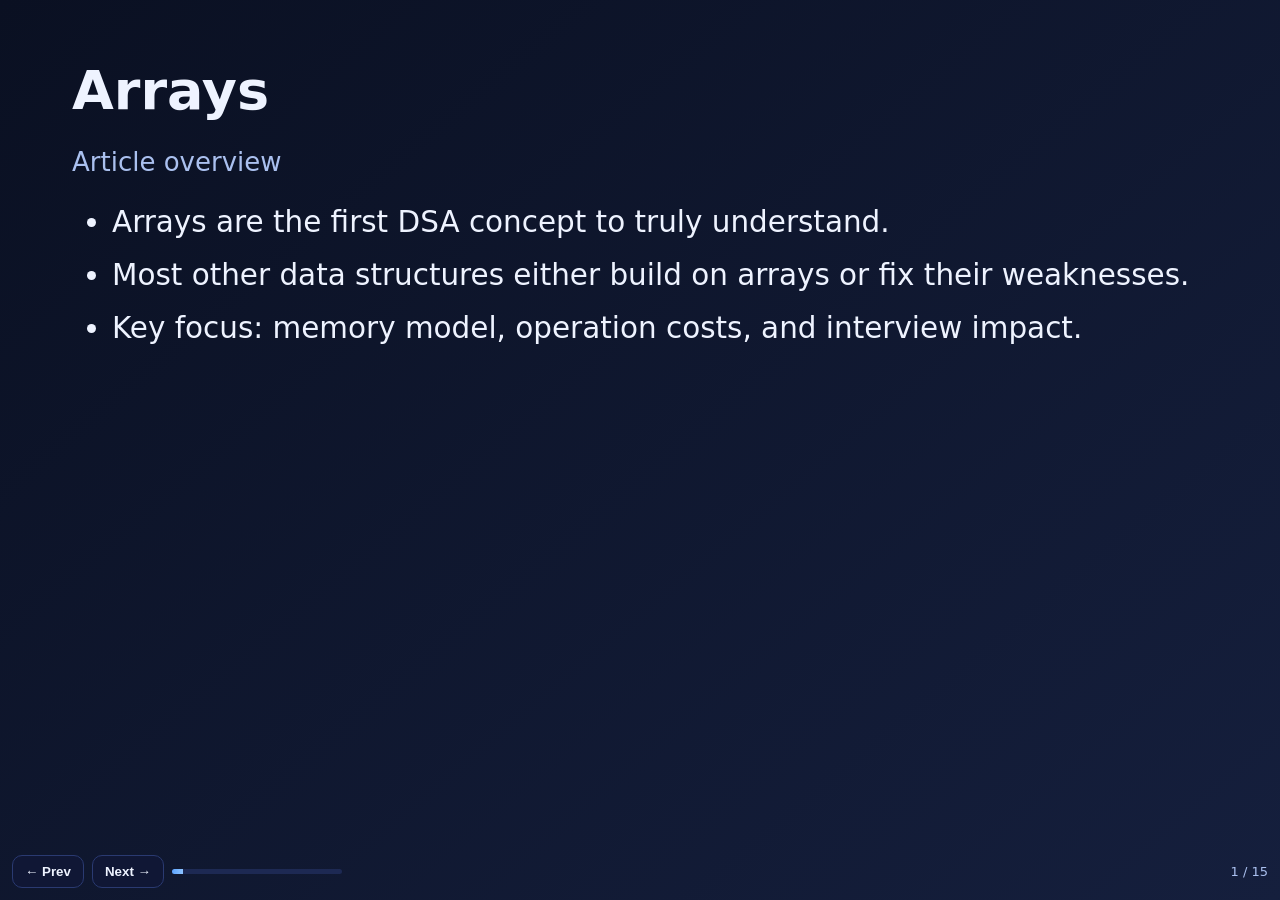
<file: docs/decks/arrays-article-deck.html>
<!doctype html><html><head><meta charset="utf-8"><meta name="viewport" content="width=device-width,initial-scale=1"><title>Arrays — Article Walkthrough</title>
<style>
body{margin:0;font-family:Inter,system-ui;background:linear-gradient(140deg,#0a1022,#151f3d);color:#eef3ff;overflow:hidden}
.slide{display:none;width:100vw;height:100vh;padding:56px 72px;box-sizing:border-box}
.slide.active{display:block;animation:fade .2s ease}
h2{font-size:clamp(34px,5vw,54px);line-height:1.1;margin:.1em 0 .2em} .sub{color:#aac0ef;font-size:clamp(18px,2.2vw,26px)}
ul{max-width:1080px} li{font-size:clamp(22px,2.3vw,33px);line-height:1.35;margin:.45em 0}
.hud{position:fixed;left:12px;right:12px;bottom:12px;display:flex;gap:8px;align-items:center}
button{border:1px solid #2a3a71;background:#101735;color:#eef3ff;border-radius:10px;padding:8px 12px;font-weight:600}
.counter{margin-left:auto;color:#aac0ef;font-size:13px} .progress{width:170px;height:5px;background:#1d2953;border-radius:999px;overflow:hidden} .bar{height:100%;width:0%;background:linear-gradient(90deg,#5da4ff,#8cc3ff)}
@keyframes fade{from{opacity:.2;transform:translateY(6px)}to{opacity:1;transform:none}}
@media(max-width:900px){.slide{padding:24px 20px} li{font-size:24px}}
</style></head><body>
<section class="slide active"><h2>Arrays</h2><p class="sub">Article overview</p><ul><li>Arrays are the first DSA concept to truly understand.</li><li>Most other data structures either build on arrays or fix their weaknesses.</li><li>Key focus: memory model, operation costs, and interview impact.</li></ul></section><section class="slide"><h2>What is an array (or list)?</h2><p class="sub">Foundational definition</p><ul><li>An array stores multiple values in a specific order.</li><li>Everyday examples: TODO list, friends list, input sequence.</li><li>Conceptually simple, but performance behavior matters.</li></ul></section><section class="slide"><h2>Creating an array blocks off a contiguous block of memory</h2><p class="sub">Under-the-hood model</p><ul><li>Arrays allocate one contiguous memory block for all elements.</li><li>Contiguity is the most important property to remember.</li><li>This enables fast access but makes middle edits expensive.</li></ul></section><section class="slide"><h2>Indexing an array is O(1) time</h2><p class="sub">Why constant-time access works</p><ul><li>Address math: base + index * element_size.</li><li>No traversal is needed for arr[0], arr[5], or arr[n-1].</li><li>That is why indexing is constant-time.</li></ul></section><section class="slide"><h2>Most programming languages provide a dynamic array implementation</h2><p class="sub">Python list / Java ArrayList / C++ vector</p><ul><li>Dynamic arrays still use contiguous memory.</li><li>When capacity runs out, runtime allocates a larger block and copies elements.</li><li>This resize cost is occasional, not constant.</li></ul></section><section class="slide"><h2>Inserting at the end is O(1) amortized</h2><p class="sub">Append behavior</p><ul><li>Most appends are O(1): write into next free slot.</li><li>Resize moments cost O(n) due to copying.</li><li>Across many operations, average append cost is amortized O(1).</li></ul></section><section class="slide"><h2>Inserting anywhere else is O(n)</h2><p class="sub">Shift cost</p><ul><li>Middle insertion requires shifting right-side elements.</li><li>Order and contiguity must be preserved.</li><li>Worst-case insertion away from end is linear.</li></ul></section><section class="slide"><h2>Deleting from the end is O(1)</h2><p class="sub">Cheap removal</p><ul><li>Pop from end only decreases logical size.</li><li>No shifting is required.</li><li>This is constant-time.</li></ul></section><section class="slide"><h2>Deleting from anywhere else is O(n)</h2><p class="sub">Gap-filling shift</p><ul><li>Middle deletion shifts right-side elements left.</li><li>The farther the gap, the more movement required.</li><li>Hence linear-time behavior.</li></ul></section><section class="slide"><h2>Searching is O(n)… unless sorted</h2><p class="sub">Linear vs binary search</p><ul><li>Unsorted arrays require linear scan: O(n).</li><li>Sorted arrays enable binary search: O(log n).</li><li>Sortedness changes the search strategy completely.</li></ul></section><section class="slide"><h2>Sorting is usually O(n log n)</h2><p class="sub">General-purpose sorting</p><ul><li>Typical practical sorts (QuickSort/MergeSort/HeapSort/Timsort) are O(n log n).</li><li>Quadratic sorts are mostly educational in modern practice.</li><li>Complexity awareness is critical in interviews.</li></ul></section><section class="slide"><h2>Sometimes you can sort in O(n)</h2><p class="sub">Constraint-driven optimization</p><ul><li>If values are bounded (like small integer range), counting sort can reach O(n).</li><li>This is often the difference between pass and TLE.</li><li>Use constraints as design hints.</li></ul></section><section class="slide"><h2>Know common array ops in your language</h2><p class="sub">Python list operation costs</p><ul><li>len: O(1), append: O(1) amortized, pop from end: O(1).</li><li>insert/remove/min/max usually involve O(n) behavior.</li><li>Operation-cost literacy improves solution quality before coding.</li></ul></section><section class="slide"><h2>2D arrays (matrices)</h2><p class="sub">Array of arrays</p><ul><li>Used for grids, games, maps, image-like data.</li><li>Access remains O(1): grid[row][col].</li><li>Nested loops can quickly increase runtime.</li></ul></section><section class="slide"><h2>Final takeaway</h2><p class="sub">Why this matters</p><ul><li>Master arrays first: indexing, shifting, and amortized behavior.</li><li>These mechanics appear repeatedly in interview problems.</li><li>Everything else in DSA builds on this mental model.</li></ul></section>
<div class="hud"><button id="p">← Prev</button><button id="n">Next →</button><div class="progress"><div class="bar" id="b"></div></div><div class="counter" id="c"></div></div>
<script>
const s=[...document.querySelectorAll('.slide')];let i=0;const c=document.getElementById('c'),b=document.getElementById('b');
function show(x){i=Math.max(0,Math.min(s.length-1,x));s.forEach((el,k)=>el.classList.toggle('active',k===i));c.textContent=`${i+1} / ${s.length}`;b.style.width=`${((i+1)/s.length)*100}%`;}
document.getElementById('p').onclick=()=>show(i-1);document.getElementById('n').onclick=()=>show(i+1);
window.addEventListener('keydown',e=>{if(['ArrowRight',' ','PageDown'].includes(e.key))show(i+1);if(['ArrowLeft','PageUp'].includes(e.key))show(i-1);});
let sx=0,sy=0;window.addEventListener('touchstart',e=>{const t=e.changedTouches[0];sx=t.clientX;sy=t.clientY;},{passive:true});
window.addEventListener('touchend',e=>{const t=e.changedTouches[0];const dx=t.clientX-sx,dy=t.clientY-sy;if(Math.abs(dx)>50&&Math.abs(dx)>Math.abs(dy)){dx<0?show(i+1):show(i-1)}},{passive:true});
show(0);
</script></body></html>
</file>
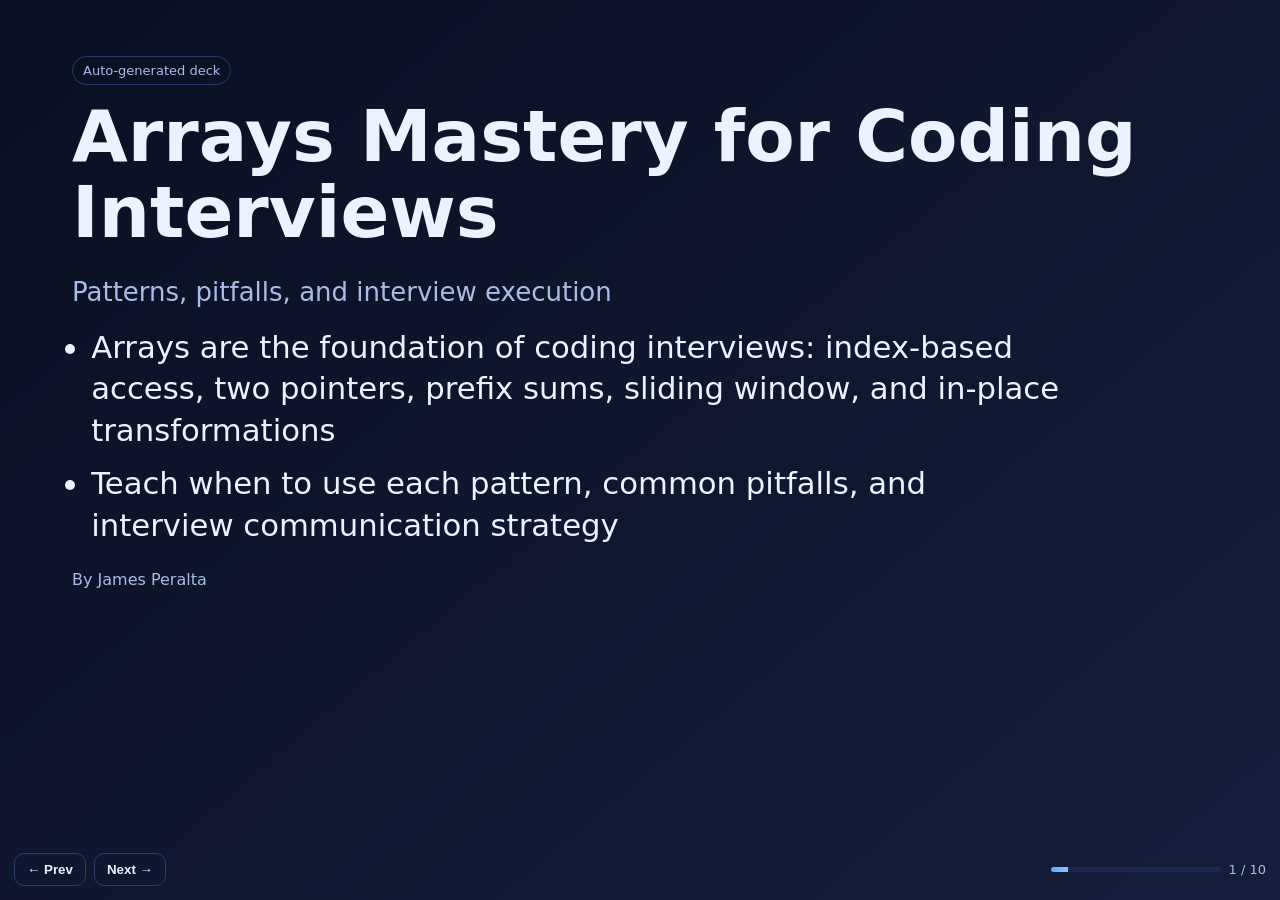
<file: docs/decks/arrays-deck.html>
<!doctype html>
<html lang="en">
<head>
  <meta charset="utf-8" />
  <meta name="viewport" content="width=device-width, initial-scale=1" />
  <title>Arrays Mastery for Coding Interviews</title>
  <style>
    :root { --bg:#0a1022; --bg2:#141d3a; --text:#ecf2ff; --muted:#a9bce8; --card:#0f1630; --line:#2b3b70; --accent:#5da4ff; }
    * { box-sizing:border-box; }
    body { margin:0; font-family:Inter,system-ui,-apple-system,Segoe UI,Roboto,sans-serif; background:linear-gradient(140deg,var(--bg),var(--bg2)); color:var(--text); overflow:hidden; }
    .deck { width:100vw; height:100vh; position:relative; }
    .slide { display:none; width:100%; height:100%; padding:56px 72px; }
    .slide.active { display:block; animation:fade .22s ease; }
    .cover h1 { font-size: clamp(40px, 7vw, 72px); line-height:1.05; margin:.2em 0; }
    h2 { font-size: clamp(34px, 5vw, 52px); margin:.1em 0 .2em; }
    .sub { color:var(--muted); font-size: clamp(18px,2.2vw,26px); margin-bottom:20px; }
    ul { margin:0; padding-left:1.2em; max-width:1000px; }
    li { font-size: clamp(22px,2.4vw,34px); line-height:1.35; margin:.4em 0; }
    .badge { display:inline-block; border:1px solid var(--line); padding:6px 10px; border-radius:999px; color:var(--muted); font-size:13px; }
    .author { margin-top:24px; color:var(--muted); font-size:16px; }
    .hud { position:fixed; bottom:14px; left:14px; right:14px; display:flex; align-items:center; gap:8px; }
    .btn { border:1px solid var(--line); background:var(--card); color:var(--text); border-radius:10px; padding:8px 12px; cursor:pointer; font-weight:600; }
    .spacer { flex:1; }
    .counter { color:var(--muted); font-size:13px; }
    .progress { height:5px; background:#1c2851; border-radius:999px; overflow:hidden; min-width:170px; }
    .progress > div { height:100%; width:0%; background:linear-gradient(90deg,var(--accent),#8cc3ff); }
    @keyframes fade { from { opacity:.15; transform:translateY(6px); } to { opacity:1; transform:translateY(0); } }
    @media (max-width: 900px) { .slide { padding:26px 20px; } .hud { bottom:8px; left:8px; right:8px; } li { font-size:24px; } }
  </style>
</head>
<body>
  <div class="deck" id="deck">
    
        <section class="slide cover">
          <div class="badge">Auto-generated deck</div>
          <h1>Arrays Mastery for Coding Interviews</h1>
          <p class="sub">Patterns, pitfalls, and interview execution</p>
          <ul><li>Arrays are the foundation of coding interviews: index-based access, two pointers, prefix sums, sliding window, and in-place transformations</li><li>Teach when to use each pattern, common pitfalls, and interview communication strategy</li></ul>
          <div class="author">By James Peralta</div>
        </section>
        
    <section class="slide"> 
      <h2>Problem</h2>
      <p class="sub">Why this matters now</p>
      <ul><li>Arrays are the foundation of coding interviews: index-based access, two pointers, prefix sums, sliding window, and in-place transformations</li>
<li>Current workflows are fragmented</li>
<li>Impact compounds with scale</li></ul>
    </section>
    
    <section class="slide"> 
      <h2>Core Idea</h2>
      <p class="sub">The proposed solution</p>
      <ul><li>Teach when to use each pattern, common pitfalls, and interview communication strategy</li>
<li>Simple UX, strong defaults</li>
<li>Automate repetitive steps</li></ul>
    </section>
    
    <section class="slide"> 
      <h2>How It Works</h2>
      <p class="sub">Three-step flow</p>
      <ul><li>Input</li>
<li>Intelligent processing</li>
<li>Clear output and actions</li></ul>
    </section>
    
    <section class="slide"> 
      <h2>Architecture</h2>
      <p class="sub">System view</p>
      <ul><li>Refine with concrete examples and measurable outcomes</li>
<li>Reliable orchestration</li>
<li>Observability and fail-safes</li></ul>
    </section>
    
    <section class="slide"> 
      <h2>Use Cases</h2>
      <p class="sub">Who benefits first</p>
      <ul><li>Refine with concrete examples and measurable outcomes</li>
<li>Primary persona + top workflow</li>
<li>Expansion paths</li></ul>
    </section>
    
    <section class="slide"> 
      <h2>Roadmap</h2>
      <p class="sub">Execution plan</p>
      <ul><li>Phase 1: MVP</li>
<li>Phase 2: feedback loop</li>
<li>Phase 3: scale + polish</li></ul>
    </section>
    
    <section class="slide"> 
      <h2>Success Metrics</h2>
      <p class="sub">How we know this works</p>
      <ul><li>Activation</li>
<li>Retention</li>
<li>Time saved</li>
<li>Quality score</li></ul>
    </section>
    
    <section class="slide"> 
      <h2>Risks &amp; Mitigations</h2>
      <p class="sub">What could go wrong</p>
      <ul><li>Refine with concrete examples and measurable outcomes</li>
<li>Operational risk → guardrails</li>
<li>Adoption risk → onboarding</li></ul>
    </section>
    
        <section class="slide">
          <h2>Next Step</h2>
          <p class="sub">Pick one milestone and execute this week</p>
          <ul>
            <li>Decide owner + deadline</li>
            <li>Ship a demo</li>
            <li>Collect feedback and iterate</li>
          </ul>
        </section>
        
  </div>

  <div class="hud">
    <button class="btn" id="prev">← Prev</button>
    <button class="btn" id="next">Next →</button>
    <div class="spacer"></div>
    <div class="progress"><div id="bar"></div></div>
    <div class="counter" id="counter">1 / 1</div>
  </div>

  <script>
    const slides=[...document.querySelectorAll('.slide')];
    let i=0;
    const counter=document.getElementById('counter');
    const bar=document.getElementById('bar');
    function show(idx){
      i=Math.max(0,Math.min(slides.length-1,idx));
      slides.forEach((s,k)=>s.classList.toggle('active',k===i));
      counter.textContent=`${i+1} / ${slides.length}`;
      bar.style.width=`${((i+1)/slides.length)*100}%`;
    }
    document.getElementById('prev').onclick=()=>show(i-1);
    document.getElementById('next').onclick=()=>show(i+1);
    window.addEventListener('keydown',e=>{
      if(e.key==='ArrowRight'||e.key===' '||e.key==='PageDown') show(i+1);
      if(e.key==='ArrowLeft'||e.key==='PageUp') show(i-1);
      if(e.key==='Home') show(0);
      if(e.key==='End') show(slides.length-1);
    });
    let sx=0, sy=0;
    window.addEventListener('touchstart',e=>{const t=e.changedTouches[0]; sx=t.clientX; sy=t.clientY;},{passive:true});
    window.addEventListener('touchend',e=>{const t=e.changedTouches[0]; const dx=t.clientX-sx, dy=t.clientY-sy; if(Math.abs(dx)>50&&Math.abs(dx)>Math.abs(dy)){ if(dx<0)show(i+1); else show(i-1); } },{passive:true});
    show(0);
  </script>
</body>
</html>
</file>
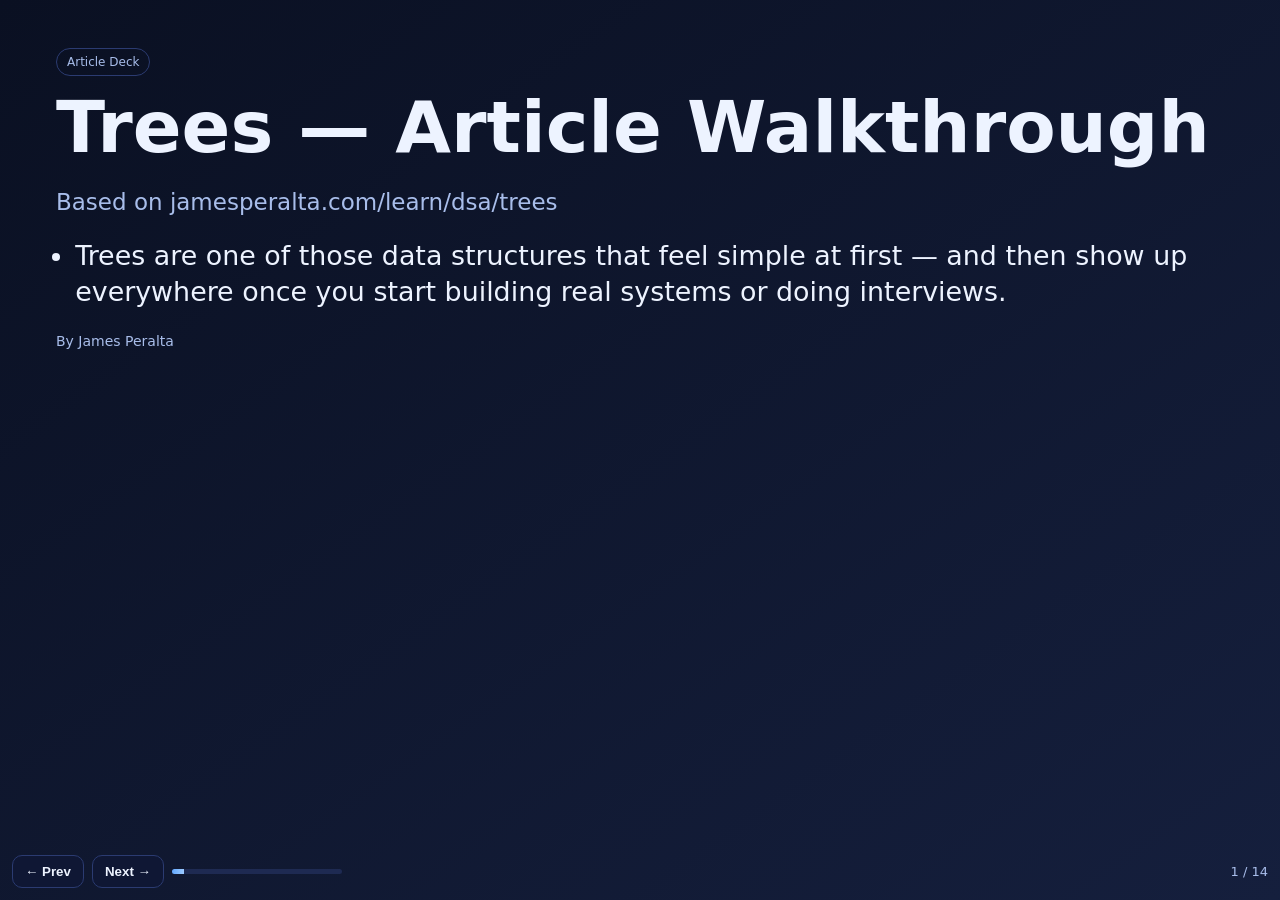
<file: docs/decks/trees-article-deck.html>
<!doctype html>
<html lang="en"><head>
<meta charset="utf-8" />
<meta name="viewport" content="width=device-width, initial-scale=1" />
<title>Trees — Article Walkthrough</title>
<style>
:root{--bg:#0a1022;--bg2:#151f3d;--text:#edf3ff;--muted:#a8bdea;--line:#2b3b71;--card:#0f1734;--accent:#63a8ff}
*{box-sizing:border-box} body{margin:0;font-family:Inter,system-ui;background:linear-gradient(145deg,var(--bg),var(--bg2));color:var(--text);overflow:hidden}
.slide{display:none;width:100vw;height:100vh;padding:48px 56px} .slide.active{display:block;animation:fade .22s ease}
.cover h1{font-size:clamp(38px,7vw,72px);line-height:1.05;margin:.2em 0}
h2{font-size:clamp(30px,4.7vw,52px);margin:.1em 0 .25em;line-height:1.1} .sub{color:var(--muted);font-size:clamp(16px,2vw,23px)}
.split{display:grid;grid-template-columns:1.15fr .85fr;gap:18px;align-items:start;margin-top:12px}
ul{padding-left:1.2em;margin:0} li{font-size:clamp(20px,2.1vw,30px);line-height:1.35;margin:.38em 0}
.viz{border:1px solid var(--line);background:var(--card);border-radius:14px;padding:14px;min-height:280px}
.v-caption{margin-top:12px;color:var(--muted);font-size:13px}
.visual.cells{display:grid;grid-template-columns:repeat(5,1fr);gap:6px} .visual.cells>div{border:1px solid var(--line);border-radius:8px;padding:14px;text-align:center;font-weight:700}
.visual.table>div{display:flex;justify-content:space-between;border-bottom:1px dashed var(--line);padding:8px 0} .visual.table b{color:#cfe3ff}
.visual.grid{display:grid;grid-template-columns:repeat(3,1fr);gap:6px} .visual.grid>div{height:54px;border:1px solid var(--line);border-radius:8px} .visual.grid .hot{background:linear-gradient(180deg,var(--accent),#8ec4ff)}
.visual.node{display:grid;justify-items:center;gap:8px} .visual.node .n{width:56px;height:56px;border:1px solid var(--line);border-radius:999px;display:grid;place-items:center;font-weight:800} .visual.node .root{background:linear-gradient(180deg,var(--accent),#8ec4ff);color:#0e1730} .visual.node .links{display:flex;gap:44px} .visual.node .links span{display:block;width:2px;height:18px;background:var(--line)} .visual.node .row{display:flex;gap:26px}
.visual.steps{display:grid;gap:8px} .visual.steps>div{border:1px solid var(--line);border-radius:8px;padding:10px 12px}
.visual.queue{display:flex;gap:8px;flex-wrap:wrap} .visual.queue .q{min-width:48px;text-align:center;border:1px solid var(--line);border-radius:8px;padding:10px 12px;background:rgba(255,255,255,.04)}
.visual.balance{display:grid;grid-template-columns:1fr 1fr;gap:8px} .visual.balance>div{border:1px solid var(--line);border-radius:10px;padding:12px;text-align:center} .visual.balance p{margin:.4em 0 0;color:#cfe3ff;font-weight:800}
.visual.bars{display:grid;gap:8px} .visual.bars span{display:block;height:16px;background:linear-gradient(90deg,var(--accent),#8ec4ff);border-radius:999px}
.visual.ring{height:180px;border-radius:50%;border:8px solid var(--accent);display:grid;place-items:center;font-weight:800;text-align:center;padding:20px}
.badge{display:inline-block;border:1px solid var(--line);padding:6px 10px;border-radius:999px;color:var(--muted);font-size:12px} .author{margin-top:22px;color:var(--muted);font-size:14px}
.hud{position:fixed;left:12px;right:12px;bottom:12px;display:flex;align-items:center;gap:8px} button{border:1px solid var(--line);background:var(--card);color:var(--text);border-radius:10px;padding:8px 12px;font-weight:700}
.counter{margin-left:auto;color:var(--muted);font-size:13px} .progress{width:170px;height:5px;background:#1e2a52;border-radius:999px;overflow:hidden} .bar{height:100%;width:0;background:linear-gradient(90deg,var(--accent),#9bcaff)}
@media(max-width:1000px){.slide{padding:20px} .split{grid-template-columns:1fr} .viz{min-height:130px} li{font-size:23px}}
@keyframes fade{from{opacity:.2;transform:translateY(5px)}to{opacity:1;transform:none}}
</style></head>
<body>

    <section class="slide cover active">
      <div class="badge">Article Deck</div>
      <h1>Trees — Article Walkthrough</h1>
      <p class="sub">Based on jamesperalta.com/learn/dsa/trees</p>
      <ul><li>Trees are one of those data structures that feel simple at first — and then show up everywhere once you start building real systems or doing interviews.</li></ul>
      <div class="author">By James Peralta</div>
    </section>
    
    <section class="slide">
      <h2>Trees</h2>
      <p class="sub">From article section</p>
      <div class="split">
        <ul><li>Trees are one of those data structures that feel simple at first — and then show up everywhere once you start building real systems or doing interviews.</li></ul>
        <aside class="viz">
    <div class='visual bars'>
      <span style='width:90%'></span>
      <span style='width:70%'></span>
      <span style='width:55%'></span>
      <span style='width:35%'></span>
    </div>
    <p class='v-caption'>Section snapshot</p>
    </aside>
      </div>
    </section>
    
    <section class="slide">
      <h2>What is a tree?</h2>
      <p class="sub">From article section</p>
      <div class="split">
        <ul><li>A tree is a hierarchical data structure that organizes data in a parent → child relationship.</li>
<li>One node at the top (the root) - Children branch downward - Real-world examples: file systems, org charts, family trees</li></ul>
        <aside class="viz">
    <div class='visual bars'>
      <span style='width:90%'></span>
      <span style='width:70%'></span>
      <span style='width:55%'></span>
      <span style='width:35%'></span>
    </div>
    <p class='v-caption'>Section snapshot</p>
    </aside>
      </div>
    </section>
    
    <section class="slide">
      <h2>Core vocabulary</h2>
      <p class="sub">From article section</p>
      <div class="split">
        <ul><li>Node, root, edge, parent/child, leaf, subtree, ancestors/descendants, siblings, path.</li>
<li>Interviewers expect fluency with this language.</li></ul>
        <aside class="viz">
    <div class='visual bars'>
      <span style='width:90%'></span>
      <span style='width:70%'></span>
      <span style='width:55%'></span>
      <span style='width:35%'></span>
    </div>
    <p class='v-caption'>Section snapshot</p>
    </aside>
      </div>
    </section>
    
    <section class="slide">
      <h2>Height vs depth</h2>
      <p class="sub">From article section</p>
      <div class="split">
        <ul><li>Depth: distance from root down to a node - Height: longest path from node down to a leaf When people say tree height, they usually mean root height.</li></ul>
        <aside class="viz">
    <div class='visual bars'>
      <span style='width:90%'></span>
      <span style='width:70%'></span>
      <span style='width:55%'></span>
      <span style='width:35%'></span>
    </div>
    <p class='v-caption'>Section snapshot</p>
    </aside>
      </div>
    </section>
    
    <section class="slide">
      <h2>Trees are acyclic and connected</h2>
      <p class="sub">From article section</p>
      <div class="split">
        <ul><li>Trees have no cycles and exactly one path between root and any node.</li>
<li>These constraints separate trees from general graphs.</li></ul>
        <aside class="viz">
    <div class='visual bars'>
      <span style='width:90%'></span>
      <span style='width:70%'></span>
      <span style='width:55%'></span>
      <span style='width:35%'></span>
    </div>
    <p class='v-caption'>Section snapshot</p>
    </aside>
      </div>
    </section>
    
    <section class="slide">
      <h2>Balanced vs unbalanced</h2>
      <p class="sub">From article section</p>
      <div class="split">
        <ul><li>Balanced trees preserve logarithmic behavior.</li>
<li>Unbalanced trees can degrade to linked-list-like O(n) behavior.</li></ul>
        <aside class="viz">
        <div class='visual balance'>
          <div><b>Balanced</b><p>O(log n)</p></div>
          <div><b>Unbalanced</b><p>O(n)</p></div>
        </div>
        <p class='v-caption'>Shape affects performance</p>
        </aside>
      </div>
    </section>
    
    <section class="slide">
      <h2>Full vs complete binary trees</h2>
      <p class="sub">From article section</p>
      <div class="split">
        <ul><li>Full: each node has 0 or 2 children - Complete: levels filled left-to-right except possibly the last Heaps rely on complete binary tree structure.</li></ul>
        <aside class="viz">
        <div class='visual table'>
          <div><span>Full tree</span><b>0 or 2 children</b></div>
          <div><span>Complete tree</span><b>left-filled levels</b></div>
        </div>
        <p class='v-caption'>Structural constraints for tree types</p>
        </aside>
      </div>
    </section>
    
    <section class="slide">
      <h2>Defining a tree node</h2>
      <p class="sub">From article section</p>
      <div class="split">
        <ul><li>At the core, trees are nodes with pointers/references to children.</li>
<li>Binary trees use left/right pointers; N-ary trees use a children list.</li></ul>
        <aside class="viz">
        <div class='visual node'>
          <div class='n root'>10</div>
          <div class='links'><span></span><span></span></div>
          <div class='row'><div class='n'>5</div><div class='n'>14</div></div>
        </div>
        <p class='v-caption'>Node with left/right child references</p>
        </aside>
      </div>
    </section>
    
    <section class="slide">
      <h2>Depth-first search (DFS)</h2>
      <p class="sub">From article section</p>
      <div class="split">
        <ul><li>DFS explores depth before breadth.</li>
<li>Pre-order: node → left → right - In-order: left → node → right - Post-order: left → right → node Complexity: O(n) time, O(h) space.</li></ul>
        <aside class="viz">
        <div class='visual steps'>
          <div>Pre-order: node → left → right</div>
          <div>In-order: left → node → right</div>
          <div>Post-order: left → right → node</div>
        </div>
        <p class='v-caption'>DFS traversal orders</p>
        </aside>
      </div>
    </section>
    
    <section class="slide">
      <h2>Breadth-first search (BFS)</h2>
      <p class="sub">From article section</p>
      <div class="split">
        <ul><li>BFS processes level by level using a queue.</li>
<li>Use for level-order traversal, shortest path in unweighted trees, min depth style questions.</li>
<li>Complexity: O(n) time, O(w) space.</li></ul>
        <aside class="viz">
        <div class='visual queue'>
          <div class='q'>A</div><div class='q'>B</div><div class='q'>C</div><div class='q'>D</div>
        </div>
        <p class='v-caption'>Level-order traversal with a queue</p>
        </aside>
      </div>
    </section>
    
    <section class="slide">
      <h2>Common tree variations</h2>
      <p class="sub">From article section</p>
      <div class="split">
        <ul><li>Binary tree, N-ary tree, BST, Trie, Heap, Segment tree.</li>
<li>Most advanced problems are DFS/BFS plus constraints.</li></ul>
        <aside class="viz">
    <div class='visual bars'>
      <span style='width:90%'></span>
      <span style='width:70%'></span>
      <span style='width:55%'></span>
      <span style='width:35%'></span>
    </div>
    <p class='v-caption'>Section snapshot</p>
    </aside>
      </div>
    </section>
    
    <section class="slide">
      <h2>Know the common tree operations</h2>
      <p class="sub">From article section</p>
      <div class="split">
        <ul><li>Traversals: O(n) - Height/count nodes: O(n) - BST search/insert/delete: O(h) Balanced BSTs have h = O(log n), unbalanced can be O(n).</li></ul>
        <aside class="viz">
    <div class='visual bars'>
      <span style='width:90%'></span>
      <span style='width:70%'></span>
      <span style='width:55%'></span>
      <span style='width:35%'></span>
    </div>
    <p class='v-caption'>Section snapshot</p>
    </aside>
      </div>
    </section>
    
    <section class="slide">
      <h2>Final takeaway</h2>
      <p class="sub">From article section</p>
      <div class="split">
        <ul><li>When a problem has hierarchy, nesting, or parent-child relationships, reach for trees.</li>
<li>Master vocabulary + traversals + complexity tradeoffs.</li></ul>
        <aside class="viz">
        <div class='visual ring'><span>Master Fundamentals</span></div>
        <p class='v-caption'>Arrays → patterns → advanced DSA</p>
        </aside>
      </div>
    </section>
    
<div class="hud"><button id="p">← Prev</button><button id="n">Next →</button><div class="progress"><div id="b" class="bar"></div></div><div id="c" class="counter"></div></div>
<script>
const slides=[...document.querySelectorAll('.slide')];let i=0;const c=document.getElementById('c'),b=document.getElementById('b');
function show(x){i=Math.max(0,Math.min(slides.length-1,x));slides.forEach((s,k)=>s.classList.toggle('active',k===i));c.textContent=`${i+1} / ${slides.length}`;b.style.width=`${((i+1)/slides.length)*100}%`;}
document.getElementById('p').onclick=()=>show(i-1);document.getElementById('n').onclick=()=>show(i+1);
window.addEventListener('keydown',e=>{if(['ArrowRight',' ','PageDown'].includes(e.key))show(i+1);if(['ArrowLeft','PageUp'].includes(e.key))show(i-1);if(e.key==='Home')show(0);if(e.key==='End')show(slides.length-1);});
let sx=0,sy=0;window.addEventListener('touchstart',e=>{const t=e.changedTouches[0];sx=t.clientX;sy=t.clientY;},{passive:true});
window.addEventListener('touchend',e=>{const t=e.changedTouches[0];const dx=t.clientX-sx,dy=t.clientY-sy;if(Math.abs(dx)>50&&Math.abs(dx)>Math.abs(dy)){dx<0?show(i+1):show(i-1)}},{passive:true});
show(0);
</script>
</body></html>
</file>
